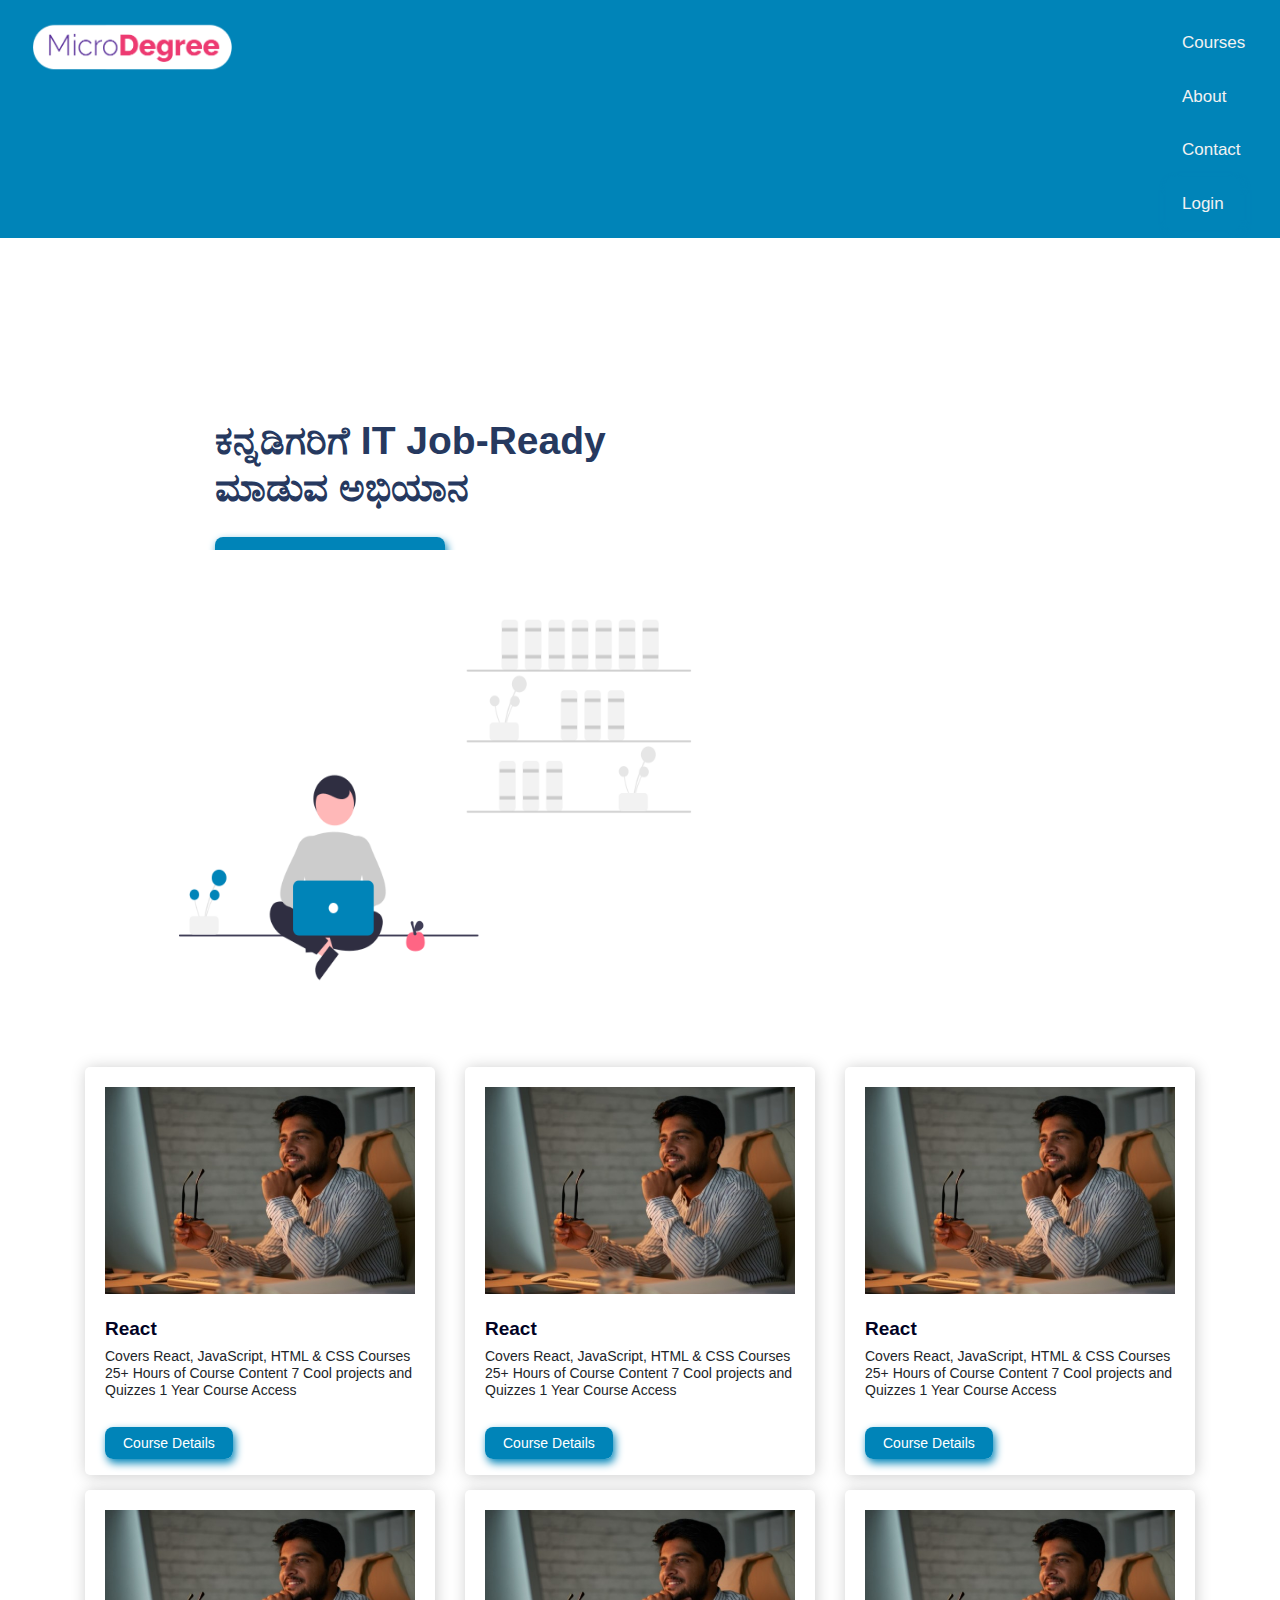
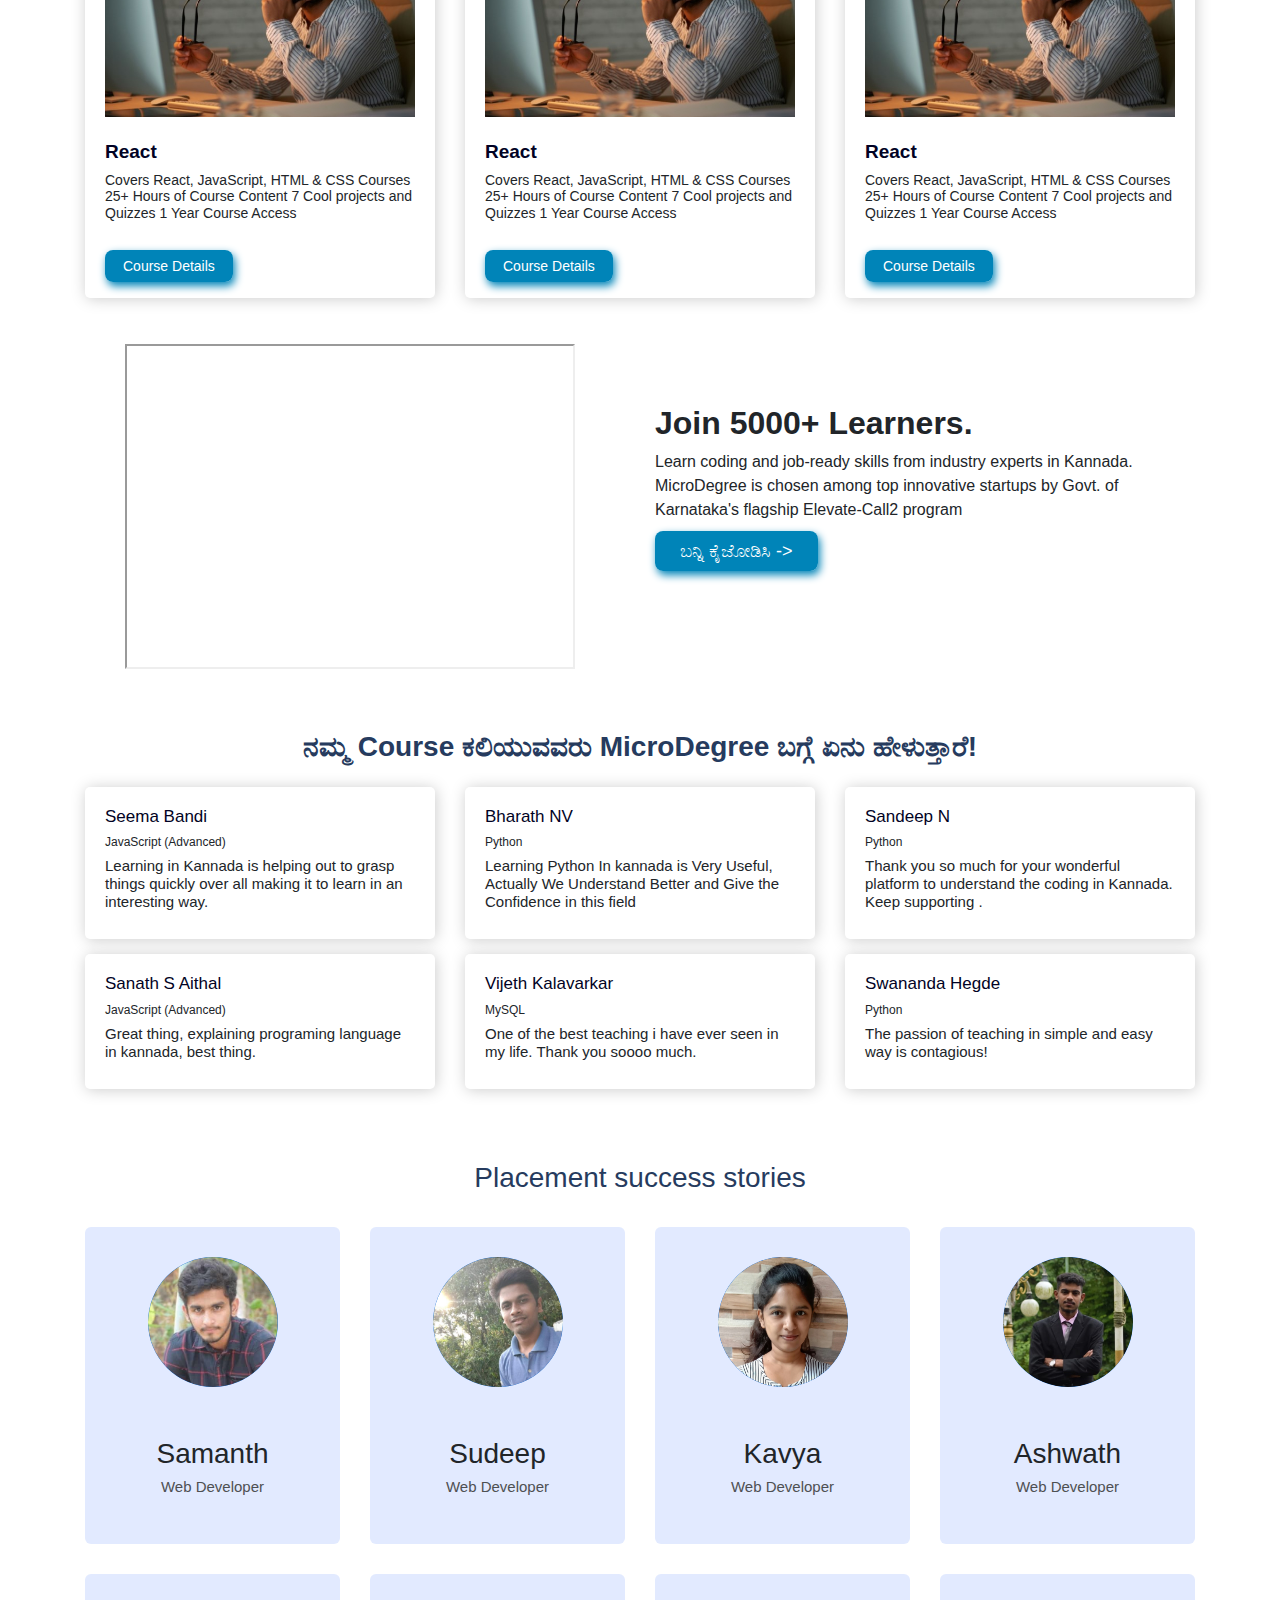
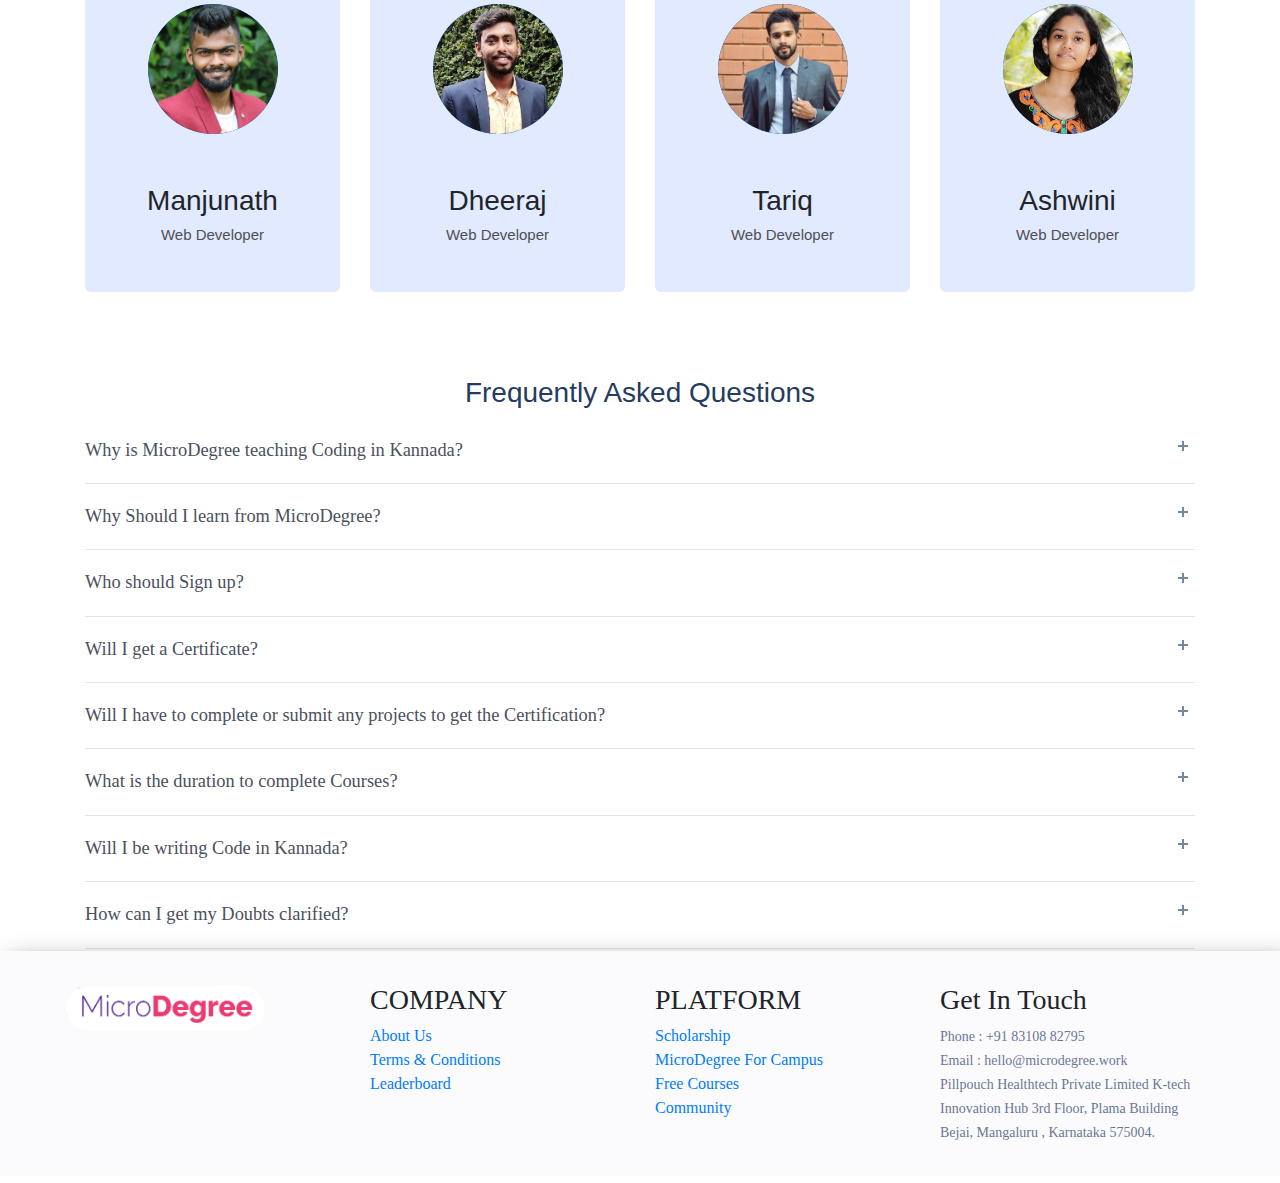
<file: index.html>
<!DOCTYPE html>
<html lang="en">
<head>
    <meta charset="UTF-8">
    <meta http-equiv="X-UA-Compatible" content="IE=edge">
    <meta name="viewport" content="width=device-width, initial-scale=1.0">
    <title>Document</title>
    <link rel="stylesheet" href="style.css">
    <link rel="stylesheet" href="https://maxcdn.bootstrapcdn.com/bootstrap/4.1.3/css/bootstrap.min.css">
    <link rel="stylesheet" href="https://cdnjs.cloudflare.com/ajax/libs/font-awesome/4.7.0/css/font-awesome.min.css">
  
</head>
<body>
  
   <!--  Header -->
   <header>
    <nav>
            <div class="row">
                <div class="col-12">
                    <nav class="navbar">
                        <div>
                            <a href="index.html">
                                <img type="image/jpeg" src="assets/images/new.png" alt="logo" style="height: 50px;width: 200px;">
                            </a>
                        </div>
                        <div class="menumove">
                            <nav class="menu" >
                                <a href="#Courses">Courses</a>
                                <a href="#About">About</a>
                                <a href="#contact">Contact</a>
                                <a class="btn-custom1 btn-font1 " href="https://courses.microdegree.work/pages/premium-courses">Login</a>
                            </nav>
                         
                        </div>
                    </nav>
                </div>
            </div>
        </div>
    </nav>
</header>
    <div class="row">
     
        
       <div class="column" style="margin-left: 130px; ">
        <h1 style="font-size: 39px;font-weight: bolder;color: #26395f;margin-top: 180px;margin-left: 100px; ">ಕನ್ನಡಿಗರಿಗೆ IT Job-Ready  </br>ಮಾಡುವ ಅಭಿಯಾನ</h1></br>
        <div class="interior" style="margin-left: 100px; ">
            <a class="btn-custom btn-font " href="https://courses.microdegree.work/pages/premium-courses">Join 5000+ learners -></a>
          
            <div style="margin-top: -21px;margin-left: 190px;">
           
            </div>
        </div>
        </div>
        <div class="column">
            <img src="assets/images/main1.png" style="width: 700px;height: 500px;margin-left: 100px; "/>

        </div>
      </div>

   



      <div class="container" style="padding-bottom: 20px;">

        <div class="row">
            <div class="col-md-4" style="padding-top: 15px;">
                <div class="cardreview">
                    <div class="card-body">
                        <div class="row">
                           
                            <div class="col-lg-12">
                                <img src="assets/images/aiml.jpg" alt="Avatar" style="width:100%"></br></br>
                                  <h3 style="text-align: left;font-size: 19px;font-weight: 400;color: #010224;font-weight: bold;">React</h5>
                                  <h5 style="text-align: left;font-size: 14px;">Covers React, JavaScript, HTML & CSS Courses
                                    25+ Hours of Course Content
                                    7 Cool projects and Quizzes
                                    1 Year Course Access</h6>
                              </div>
                           
                              <div class="col-lg-12">
                            
                              </br>
                                  <a class="btn-custom1 btn-font1 " href="https://courses.microdegree.work/pages/premium-courses" >Course Details</a>
    
                              </div>
                        
                        </div>
                    </div>
                </div>
            </div>

            <div class="col-md-4" style="padding-top: 15px;">
              <div class="cardreview">
                  <div class="card-body">
                      <div class="row">
                         
                        <div class="col-lg-12">
                            <img src="assets/images/aiml.jpg" alt="Avatar" style="width:100%"></br></br>
                              <h3 style="text-align: left;font-size: 19px;font-weight: 400;color: #010224;font-weight: bold;">React</h5>
                              <h5 style="text-align: left;font-size: 14px;">Covers React, JavaScript, HTML & CSS Courses
                                25+ Hours of Course Content
                                7 Cool projects and Quizzes
                                1 Year Course Access</h6>
                          </div>
                       
                          <div class="col-lg-12">
                        
                          </br>
                              <a class="btn-custom1 btn-font1 " href="https://courses.microdegree.work/pages/premium-courses" >Course Details</a>

                          </div>
                      
                      </div>
                  </div>
              </div>
          </div>
            <div class="col-md-4" style="padding-top: 15px;">
                <div class="cardreview">
                    <div class="card-body">
                        <div class="row">
                           
                            <div class="col-lg-12">
                                <img src="assets/images/aiml.jpg" alt="Avatar" style="width:100%"></br></br>
                                  <h3 style="text-align: left;font-size: 19px;font-weight: 400;color: #010224;font-weight: bold;">React</h5>
                                  <h5 style="text-align: left;font-size: 14px;">Covers React, JavaScript, HTML & CSS Courses
                                    25+ Hours of Course Content
                                    7 Cool projects and Quizzes
                                    1 Year Course Access</h6>
                              </div>
                           
                              <div class="col-lg-12">
                            
                              </br>
                                  <a class="btn-custom1 btn-font1 " href="https://courses.microdegree.work/pages/premium-courses" >Course Details</a>
    
                              </div>
                        
                        </div>
                    </div>
                </div>
            </div>

            <div class="col-md-4" style="padding-top: 15px;">
              <div class="cardreview">
                  <div class="card-body">
                      <div class="row">
                         
                          <div class="col-lg-12">
                            <img src="assets/images/aiml.jpg" alt="Avatar" style="width:100%"></br></br>
                              <h3 style="text-align: left;font-size: 19px;font-weight: 400;color: #010224;font-weight: bold;">React</h5>
                              <h5 style="text-align: left;font-size: 14px;">Covers React, JavaScript, HTML & CSS Courses
                                25+ Hours of Course Content
                                7 Cool projects and Quizzes
                                1 Year Course Access</h6>
                          </div>
                       
                          <div class="col-lg-12">
                        
                          </br>
                              <a class="btn-custom1 btn-font1 " href="https://courses.microdegree.work/pages/premium-courses" >Course Details</a>

                          </div>
                      
                      </div>
                  </div>
              </div>
          </div>

          <div class="col-md-4" style="padding-top: 15px;">
            <div class="cardreview">
                <div class="card-body">
                    <div class="row">
                       
                        <div class="col-lg-12">
                            <img src="assets/images/aiml.jpg" alt="Avatar" style="width:100%"></br></br>
                              <h3 style="text-align: left;font-size: 19px;font-weight: 400;color: #010224;font-weight: bold;">React</h5>
                              <h5 style="text-align: left;font-size: 14px;">Covers React, JavaScript, HTML & CSS Courses
                                25+ Hours of Course Content
                                7 Cool projects and Quizzes
                                1 Year Course Access</h6>
                          </div>
                       
                          <div class="col-lg-12">
                        
                          </br>
                              <a class="btn-custom1 btn-font1 " href="https://courses.microdegree.work/pages/premium-courses" >Course Details</a>

                          </div>
                    
                    </div>
                </div>
            </div>
        </div>

        <div class="col-md-4" style="padding-top: 15px;">
          <div class="cardreview">
              <div class="card-body">
                  <div class="row">
                     
                    <div class="col-lg-12">
                        <img src="assets/images/aiml.jpg" alt="Avatar" style="width:100%"></br></br>
                          <h3 style="text-align: left;font-size: 19px;font-weight: 400;color: #010224;font-weight: bold;">React</h5>
                          <h5 style="text-align: left;font-size: 14px;">Covers React, JavaScript, HTML & CSS Courses
                            25+ Hours of Course Content
                            7 Cool projects and Quizzes
                            1 Year Course Access</h6>
                      </div>
                   
                      <div class="col-lg-12">
                    
                      </br>
                          <a class="btn-custom1 btn-font1 " href="https://courses.microdegree.work/pages/premium-courses" >Course Details</a>

                      </div>
                  
                  </div>
              </div>
          </div>
</div>
</div>
      </div> 


    </br>
      <div class="container">
        <div class="row ">
            <div class="col-lg-6">
            <iframe width="450" height="325" src="https://www.youtube.com/embed/01qSumyUrpU" style="display: inline;margin-left: 40px;"> </iframe> 
        </div>
      
        <div class="col-lg-6" style="margin-top: 30px;">
                <h2 style="margin-top:30px;font-weight: bold;"  >Join 5000+ Learners.</h2>
<p>Learn coding and job-ready skills from industry experts in Kannada. MicroDegree is chosen among top innovative startups by Govt. of Karnataka's flagship Elevate-Call2 program</p>

<div class="interior">
    <a class="btn-custom btn-font " href="https://courses.microdegree.work/pages/premium-courses">ಬನ್ನಿ ಕೈಜೋಡಿಸಿ -></a>
  </div>
</div>
        
    </div>
    </div>


            <div class="container" style="padding-bottom: 20px;">
        <div class="row">
            <div class="col-lg-12">
                <div>
                    <h5 style="margin-top: 60px;color: #263b5e;font-size: 20px;text-align: center;"></h5>
                    <h3 style="margin-top: -10px;color: #263b5e;font-weight: bolder;text-align: center;">ನಮ್ಮ Course ಕಲಿಯುವವರು MicroDegree ಬಗ್ಗೆ ಏನು ಹೇಳುತ್ತಾರೆ!</h3>
                </div>
            </div>
        </div>
        <div class="row">
            <div class="col-md-4" style="padding-top: 15px;">
                <div class="cardreview">
                    <div class="card-body">
                        <div class="row">
                           
                            <div class="col-lg-12">
                                <h5 style="text-align: left;font-size: 17px;font-weight: 400;color: #010224;" >Seema Bandi</h5>
                                <h6 style="text-align: left;font-size: 12px;">JavaScript (Advanced)</h6>
                            </div>
                         
                            <div class="col-lg-12">
                          
                                <h6 style="text-align: left;font-size: 15px;">Learning in Kannada is helping out to grasp things quickly over all making it to learn in an interesting way.</h6>
                            </div>
                        
                        </div>
                    </div>
                </div>
            </div>

            <div class="col-md-4" style="padding-top: 15px;">
              <div class="cardreview">
                  <div class="card-body">
                      <div class="row">
                         
                          <div class="col-lg-12">
                              <h5 style="text-align: left;font-size: 17px;font-weight: 400;color: #010224;">Bharath NV</h5>
                              <h6 style="text-align: left;font-size: 12px;">Python</h6>
                          </div>
                       
                          <div class="col-lg-12">
                              <h6 style="text-align: left;font-size: 15px;">
                                  Learning  Python In kannada is Very Useful, Actually We Understand Better and Give the Confidence in this field
                              </h6>
                          </div>
                      
                      </div>
                  </div>
              </div>
          </div>
            <div class="col-md-4" style="padding-top: 15px;">
                <div class="cardreview">
                    <div class="card-body">
                        <div class="row">
                           
                            <div class="col-lg-12">
                                <h5 style="text-align: left;font-size: 17px;font-weight: 400;color: #010224;">Sandeep N</h5>
                                <h6 style="text-align: left;font-size: 12px;">Python</h6>
                            </div>
                         
                            <div class="col-lg-12">
                                <h6 style="text-align: left;font-size: 15px;">
                                    Thank you so much for your wonderful platform to understand the coding in Kannada. Keep supporting .
                                </h6>
                            </div>
                        
                        </div>
                    </div>
                </div>
            </div>

            <div class="col-md-4" style="padding-top: 15px;">
              <div class="cardreview">
                  <div class="card-body">
                      <div class="row">
                         
                          <div class="col-lg-12">
                              <h5 style="text-align: left;font-size: 17px;font-weight: 400;color: #010224;">Sanath S Aithal</h5>
                              <h6 style="text-align: left;font-size: 12px;">JavaScript (Advanced)</h6>
                          </div>
                       
                          <div class="col-lg-12">
                        
                              <h6 style="text-align: left;font-size: 15px;">
                                  Great thing, explaining programing language in kannada, best thing.
                              </h6>
                          </div>
                      
                      </div>
                  </div>
              </div>
          </div>

          <div class="col-md-4" style="padding-top: 15px;">
            <div class="cardreview">
                <div class="card-body">
                    <div class="row">
                       
                        <div class="col-lg-12">
                            <h5 style="text-align: left;font-size: 17px;font-weight: 400;color: #010224;">Vijeth Kalavarkar</h5>
                            <h6 style="text-align: left;font-size: 12px;">MySQL</h6>
                        </div>
                     
                        <div class="col-lg-12">
                            <h6 style="text-align: left;font-size: 15px;">
                                One of the best teaching i have ever seen in my life. Thank you soooo much.
                            </h6>
                        </div>
                    
                    </div>
                </div>
            </div>
        </div>

        <div class="col-md-4" style="padding-top: 15px;">
          <div class="cardreview">
              <div class="card-body">
                  <div class="row">
                     
                      <div class="col-lg-12">
                          <h5 style="text-align: left;font-size: 17px;font-weight: 400;color: #010224;">Swananda Hegde</h5>
                          <h6 style="text-align: left;font-size: 12px;">Python</h6>
                      </div>
                   
                      <div class="col-lg-12">
                          <h6 style="text-align: left;font-size: 15px;">
                              The passion of teaching in simple and easy way is contagious!
                          </h6>
                      </div>
                  
                  </div>
              </div>
          </div>
      </div>

            
        </div>
      
      </div> 


      <div class="container">
        <div class="row justify-content-between">
            <div class="col-lg-12">
                <div class="section-header style-seven text-center" data-aos="fade-zoom-in"
                     data-aos-duration="1000">
                    <h3 class="section-title" style="margin-top: 50px;color: #263b5e;">Placement success stories</h3>
                </div>
            </div>
        </div></br>
        <div class="row">
          <div class="col-12 col-sm-6 col-md-4 col-lg-3">
            <div class="our-team">
              <div class="picture">
                <img class="img-fluid" src="assets/images/a.png">
              </div>
              <div class="team-content">
                <h3 class="name">Samanth</h3>
                <h4 class="title">Web Developer</h4>
              </div>
              <ul class="social">
                <li><a href="" class="fa fa-linkedin" aria-hidden="true"></a></li>
              </ul>
            </div>
          </div>
              <div class="col-12 col-sm-6 col-md-4 col-lg-3">
            <div class="our-team">
              <div class="picture">
                <img class="img-fluid" src="assets/images/b.png">
              </div>
              <div class="team-content">
                <h3 class="name">Sudeep</h3>
                <h4 class="title">Web Developer</h4>
              </div>
              <ul class="social">
                <li><a href="" class="fa fa-linkedin" aria-hidden="true"></a></li>
              </ul>
            </div>
          </div>
              <div class="col-12 col-sm-6 col-md-4 col-lg-3">
            <div class="our-team">
              <div class="picture">
                <img class="img-fluid" src="assets/images/c.png">
              </div>
              <div class="team-content">
                <h3 class="name">Kavya</h3>
                <h4 class="title">Web Developer</h4>
              </div>
              <ul class="social">
   
                <li><a href="" class="fa fa-linkedin" aria-hidden="true"></a></li>
              </ul>
            </div>
          </div>
              <div class="col-12 col-sm-6 col-md-4 col-lg-3">
            <div class="our-team">
              <div class="picture">
                <img class="img-fluid" src="assets/images/d.png">
              </div>
              <div class="team-content">
                <h3 class="name">Ashwath</h3>
                <h4 class="title">Web Developer</h4>
              </div>
              <ul class="social">
               
                <li><a href="" class="fa fa-linkedin" aria-hidden="true"></a></li>
              </ul>
            </div>
          </div>
          <div class="col-12 col-sm-6 col-md-4 col-lg-3">
            <div class="our-team">
              <div class="picture">
                <img class="img-fluid" src="assets/images/e.png">
              </div>
              <div class="team-content">
                <h3 class="name">Manjunath</h3>
                <h4 class="title">Web Developer</h4>
              </div>
              <ul class="social">
               
                <li><a href="" class="fa fa-linkedin" aria-hidden="true"></a></li>
              </ul>
            </div>
          </div>
          <div class="col-12 col-sm-6 col-md-4 col-lg-3">
            <div class="our-team">
              <div class="picture">
                <img class="img-fluid" src="assets/images/f.png">
              </div>
              <div class="team-content">
                <h3 class="name">Dheeraj</h3>
                <h4 class="title">Web Developer</h4>
              </div>
              <ul class="social">
               
                <li><a href="" class="fa fa-linkedin" aria-hidden="true"></a></li>
              </ul>
            </div>
          </div>
          <div class="col-12 col-sm-6 col-md-4 col-lg-3">
            <div class="our-team">
              <div class="picture">
                <img class="img-fluid" src="assets/images/g.png">
              </div>
              <div class="team-content">
                <h3 class="name">Tariq</h3>
                <h4 class="title">Web Developer</h4>
              </div>
              <ul class="social">
               
                <li><a href="" class="fa fa-linkedin" aria-hidden="true"></a></li>
              </ul>
            </div>
          </div>
          <div class="col-12 col-sm-6 col-md-4 col-lg-3">
            <div class="our-team">
              <div class="picture">
                <img class="img-fluid" src="assets/images/h.png">
              </div>
              <div class="team-content">
                <h3 class="name">Ashwini</h3>
                <h4 class="title">Web Developer</h4>
              </div>
              <ul class="social">
               
                <li><a href="" class="fa fa-linkedin" aria-hidden="true"></a></li>
              </ul>
            </div>
          </div>
        </div>
      </div>

      <section id="view" class="style-two pb-0  pt-0" >
        <div class="container">
            <div class="row justify-content-between">
                <div class="col-lg-12">
                    <div class="section-header style-seven text-center" data-aos="fade-zoom-in"
                         data-aos-duration="1000">
                        <h3 class="section-title" style="margin-top: 50px;color: #263b5e;">Frequently Asked Questions</h3>
                    </div>
                </div>
            </div>
            <div class="row justify-content-center" >
                <div class="col-lg-12">
                    <div class="single-room" data-aos="fade-up" data-aos-duration="1200">
                        <div class="accordion">
                            <div class="accordion-item">
                              <button id="accordion-button-1" aria-expanded="false"><span class="accordion-title" style="color:#4B505E;font-family:Montserrat ;">Why is MicroDegree teaching Coding in Kannada?</span><span class="icon" aria-hidden="true"></span></button>
                              <div class="accordion-content">
                                <p style="font-family: Nunito Sans;color: #4B505E;">As students lack conceptual clarity and programming foundations, they end up mugging programs. This results in mediocrity in learning technology stack further and mastering it. MicroDegree aims to create top engineering talent in Software Engineering by simplifying Programming. This is achieved by teaching in our native language - Kannada, with relevant concept clarity, analogies and some local flavour.</p>
                              </div>
                            </div>
                            <div class="accordion-item">
                              <button id="accordion-button-2" aria-expanded="false"><span class="accordion-title" style="color:#4B505E;font-family:Montserrat ;">Why Should I learn from MicroDegree?</span><span class="icon" aria-hidden="true"></span></button>
                              <div class="accordion-content">
                                <p style="font-family: Nunito Sans;color: #4B505E;">Our vision at MicroDegree is to teach top technologies in Kannada and empower local engineering talent with strong fundamentals in programming and connect them with the right opportunities. We want to be your end to end technology learning partner covering from basic programming languages such as C, C++, Java, PHP, Python, JavaScript to emerging technologies such as Machine Learning, Artificial Intelligence, Data Science etc and all these at a very 'affordable pricing'. </p>
                              </br>
                            </br>
                            </div>
                            </div>
                            <div class="accordion-item">
                              <button id="accordion-button-3" aria-expanded="false"><span class="accordion-title" style="color:#4B505E;font-family:Montserrat ;">Who should Sign up?</span><span class="icon" aria-hidden="true"></span></button>
                              <div class="accordion-content">
                                <p style="font-family: Nunito Sans;color: #4B505E;">Anybody willing to learn Programming in a simple way could sign up. Students starting from the High School, Pre-University, Diploma, Engineering, Graduates, Freshers, Early Professional and even Experienced Professionals. Our Courses are designed keeping in mind to give clarity on programming foundations to move up to expert level irrespective of educational backgrounds.</p>
                              </div>
                            </div>
                            <div class="accordion-item">
                              <button id="accordion-button-4" aria-expanded="false"><span class="accordion-title" style="color:#4B505E;font-family:Montserrat ;">Will I get a Certificate?</span><span class="icon" aria-hidden="true"></span></button>
                              <div class="accordion-content">
                                <p style="font-family: Nunito Sans;color: #4B505E;">Yes, you will get an e-Certificate of Completion once you successfully finish all the modules within your course. We track individual progress reports which includes micro lessons, quizzes, assignments etc.</p>
                              </div>
                            </div>
                            <div class="accordion-item">
                              <button id="accordion-button-5" aria-expanded="false"><span class="accordion-title" style="color:#4B505E;font-family:Montserrat ;">Will I have to complete or submit any projects to get the Certification?</span><span class="icon" aria-hidden="true"></span></button>
                              <div class="accordion-content">
                                <p style="font-family: Nunito Sans;color: #4B505E;">No, you don't have to complete or submit any major projects to get an e-Certificate. Although, Courses include minor quizzes, assignments and take away projects for which 'Source Codes' would be shared by MicroDegree.</p>
                              </div>
                            </div>
                            <div class="accordion-item">
                                <button id="accordion-button-6" aria-expanded="false"><span class="accordion-title" style="color:#4B505E;font-family:Montserrat ;">What is the duration to complete Courses?</span><span class="icon" aria-hidden="true"></span></button>
                                <div class="accordion-content">
                                  <p style="font-family: Nunito Sans;color: #4B505E;">While you will have a life-time access to complete the courses, we recommend you to complete the courses by a month's time for better learning outcomes </p>
                                </div>
                              </div>
                              <div class="accordion-item">
                                <button id="accordion-button-7" aria-expanded="false"><span class="accordion-title" style="color:#4B505E;font-family:Montserrat ;">Will I be writing Code in Kannada?</span><span class="icon" aria-hidden="true"></span></button>
                                <div class="accordion-content">
                                  <p style="font-family: Nunito Sans;color: #4B505E;">No, coding would be done using standard IDE in simple English language. But the Course is taught in Kannada for better understanding of fundamentals, concept clarity and analogies.</p>
                                </div>
                              </div>
                              <div class="accordion-item">
                                <button id="accordion-button-8" aria-expanded="false"><span class="accordion-title"  style="color:#4B505E;font-family:Montserrat ;">How can I get my Doubts clarified?</span><span class="icon" aria-hidden="true"></span></button>
                                <div class="accordion-content">
                                  <p style="font-family: Nunito Sans;color: #4B505E;">You would be using our ' Discord Community' for instant doubt clarifications and also weekly 'Mentorship' is done through free webinars on respective courses by our expert educators.</p>
                                </div>
                              </div>
                          </div>  
                        </div> 
    </div>
</div>
</div>
</section>


<div class="cardfooter cardfooter-4">
<footer class="new_footer_area bg_color">
    <div class="new_footer_top">
        <div class="container">
            <div class="row">
                <div class="col-lg-3 col-md-6">
                    <div class="f_widget company_widget wow fadeInLeft" data-wow-delay="0.2s" style="visibility: visible; animation-delay: 0.2s; animation-name: fadeInLeft;">
                     
                        <img type="image/jpeg" src="assets/images/new.png" alt="logo" style="height: 50px;width: 200px;margin-left: -20px;">  
                        </br></br>
                    
                    </div>
                </div>
                <div class="col-lg-3 col-md-6">
                    <div class="f_widget about-widget pl_70 wow fadeInLeft" data-wow-delay="0.4s" style="visibility: visible; animation-delay: 0.4s; animation-name: fadeInLeft;">
                        <h3 class="f-title f_600 t_color f_size_18" style="font-family: Montserrat;">COMPANY</h3>
                        <ul class="list-unstyled f_list">
                            <li><a href="" style="font-family: Montserrat;" target="_blank">About Us</a></li>
                            <li><a href="" style="font-family: Montserrat;" target="_blank">Terms &amp; Conditions</a></li>
                            <li><a href="" style="font-family: Montserrat;" target="_blank">Leaderboard</a></li>
                           
                        </ul>
                    </div>
                </div>
                <div class="col-lg-3 col-md-6">
                    <div class="f_widget about-widget pl_70 wow fadeInLeft" data-wow-delay="0.6s" style="visibility: visible; animation-delay: 0.6s; animation-name: fadeInLeft;">
                        <h3 class="f-title f_600 t_color f_size_18" style="font-family: Montserrat;">PLATFORM </h3>
                        <ul class="list-unstyled f_list">
                          <li><a href="" style="font-family: Montserrat;" target="_blank">Scholarship</a></li>
                            <li><a href="" style="font-family: Montserrat;" target="_blank">MicroDegree For Campus</a></li>
                            <li><a href="" style="font-family: Montserrat;" target="_blank">Free Courses </a></li>
                            <li><a href="" style="font-family: Montserrat;" target="_blank">Community</a></li>
          
                          
                        </ul>
                    </div>
                </div>
                <div class="col-lg-3 col-md-6">
                    <div class="f_widget social-widget pl_70 wow fadeInLeft" data-wow-delay="0.8s" style="visibility: visible; animation-delay: 0.8s; animation-name: fadeInLeft;">
                    
                        <h3 class="f-title f_600 t_color f_size_18" style="font-family: Montserrat;">Get In Touch</h3>
                        <a href="tel:+91 83108 82795"  style="font-family: Montserrat; font-size: 14px;margin-top: -10px;color: #6a7695;">Phone : +91 83108 82795</a></br>
                        <a style="font-family: Montserrat; font-size: 14px;margin-top: -10px;color: #6a7695;">Email : hello@microdegree.work</a> </br>
                        <a  style="font-family: Montserrat; font-size: 14px;margin-top: -10px;color: #6a7695;">Pillpouch Healthtech Private Limited
                            K-tech Innovation Hub
                            3rd Floor, Plama Building 
                            Bejai, Mangaluru , Karnataka 575004.</a>
                    </div>
                </div>
            </div>
        </div>
     
    </div>

</footer>
</div>
<script  src="./script.js"></script>      
</body>
</html>
</file>
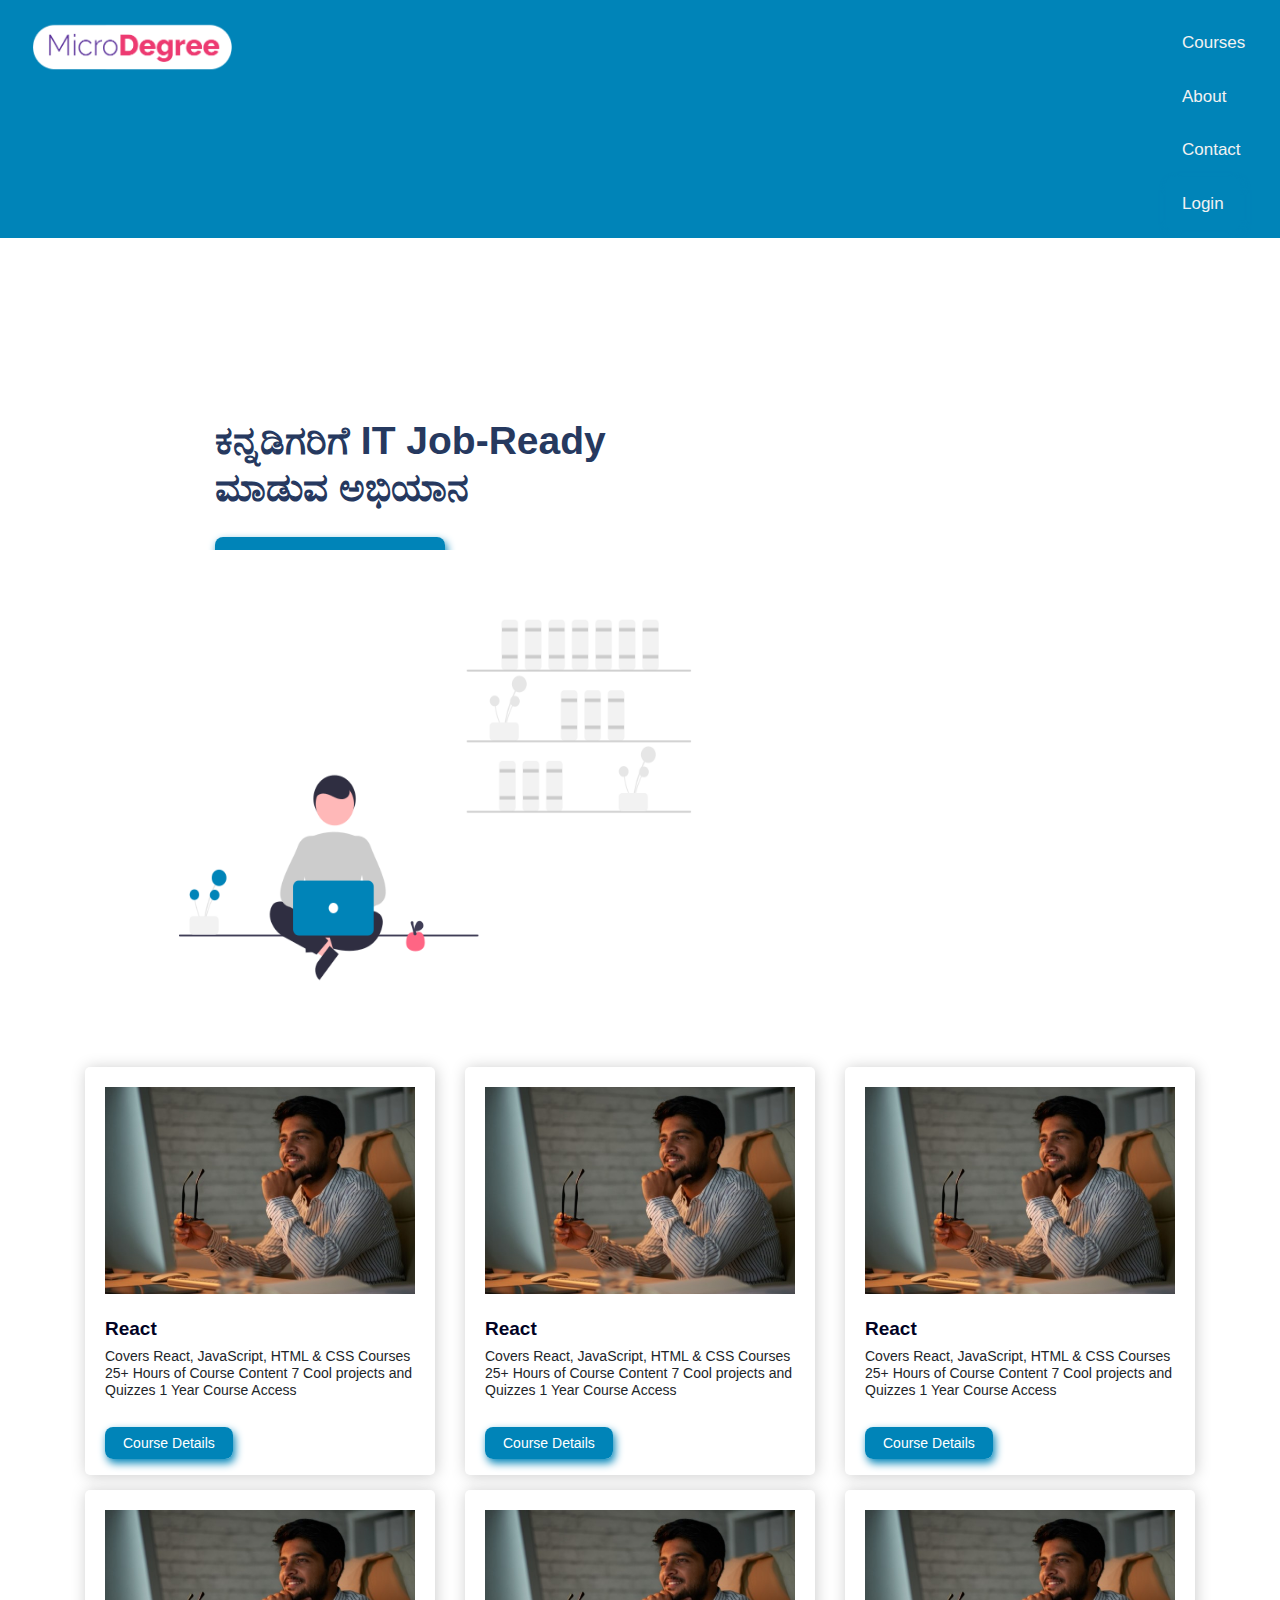
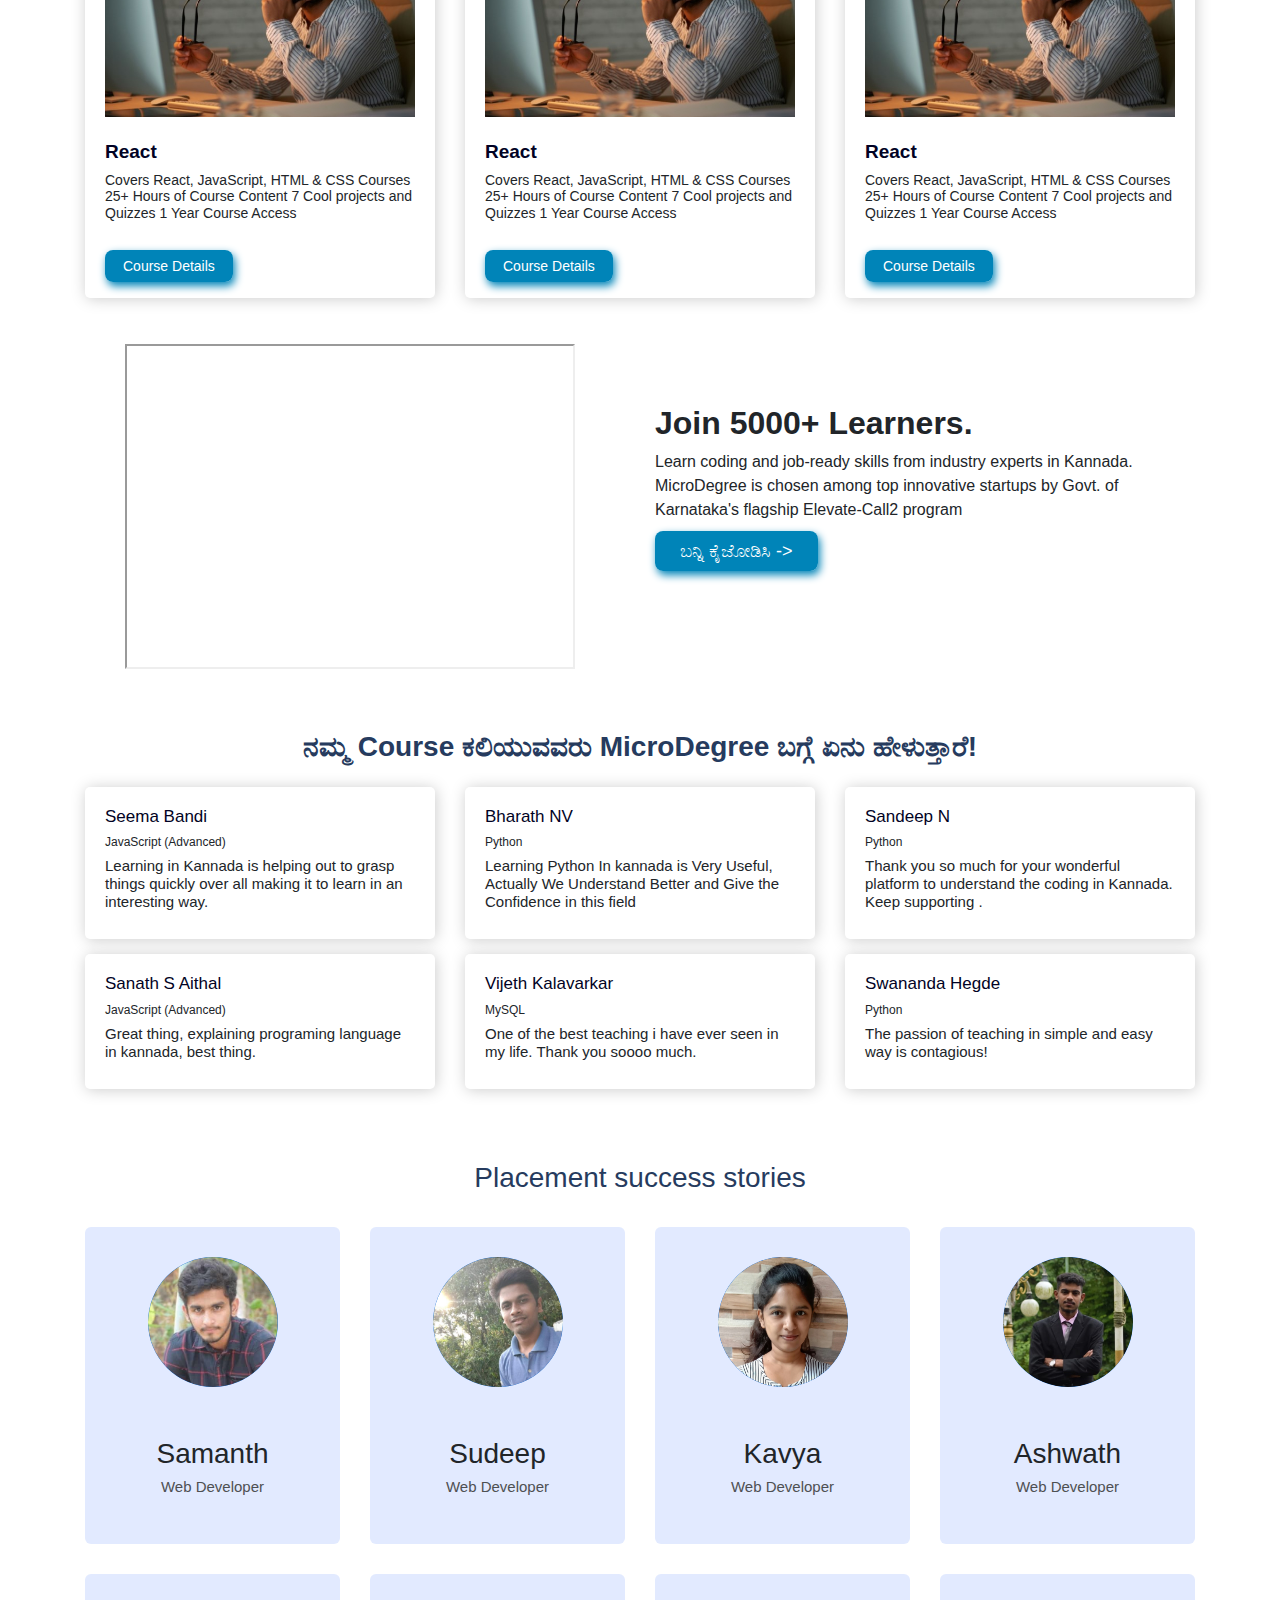
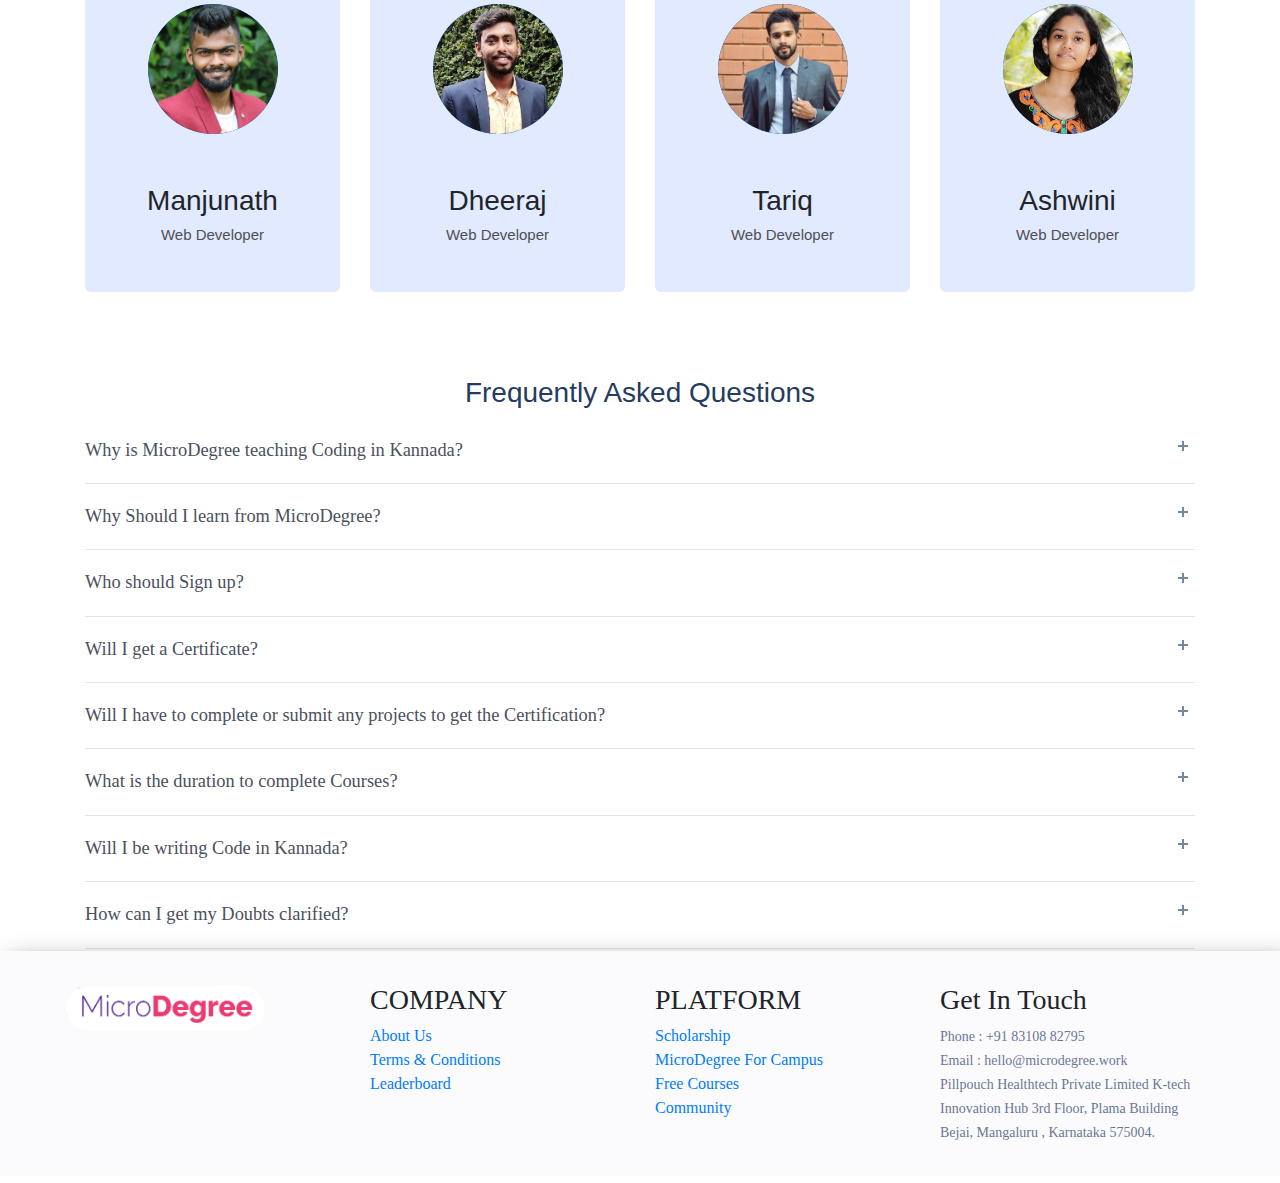
<file: landing.html>
<!DOCTYPE html>
<html lang="en">
<head>
    <meta charset="UTF-8">
    <meta http-equiv="X-UA-Compatible" content="IE=edge">
    <meta name="viewport" content="width=device-width, initial-scale=1.0">
    <title>Document</title>
    <link rel="stylesheet" href="style.css">
    <link rel="stylesheet" href="https://maxcdn.bootstrapcdn.com/bootstrap/4.1.3/css/bootstrap.min.css">
    <link rel="stylesheet" href="https://cdnjs.cloudflare.com/ajax/libs/font-awesome/4.7.0/css/font-awesome.min.css">
     <!--  Header -->
     <header>
        <nav>
                <div class="row">
                    <div class="col-12">
                        <nav class="navbar">
                            <div>
                                <a href="index.html">
                                    <img type="image/jpeg" src="assets/images/new.png" alt="logo" style="height: 50px;width: 200px;">
                                </a>
                            </div>
                            <div class="menumove">
                                <nav class="menu" >
                                    <a href="#Courses">Courses</a>
                                    <a href="#About">About</a>
                                    <a href="#contact">Contact</a>
                                    <a class="btn-custom1 btn-font1 " href="https://courses.microdegree.work/pages/premium-courses">Login</a>
                                </nav>
                             
                            </div>
                        </nav>
                    </div>
                </div>
            </div>
        </nav>
    </header>
</head>
<body>
  

    <div class="row">
     
        
       <div class="column" style="margin-left: 130px; ">
        <h1 style="font-size: 39px;font-weight: bolder;color: #26395f;margin-top: 180px;margin-left: 100px; ">ಕನ್ನಡಿಗರಿಗೆ IT Job-Ready  </br>ಮಾಡುವ ಅಭಿಯಾನ</h1></br>
        <div class="interior" style="margin-left: 100px; ">
            <a class="btn-custom btn-font " href="https://courses.microdegree.work/pages/premium-courses">Join 5000+ learners -></a>
          
            <div style="margin-top: -21px;margin-left: 190px;">
           
            </div>
        </div>
        </div>
        <div class="column">
            <img src="assets/images/main1.png" style="width: 700px;height: 500px;margin-left: 100px; "/>

        </div>
      </div>

   



      <div class="container" style="padding-bottom: 20px;">

        <div class="row">
            <div class="col-md-4" style="padding-top: 15px;">
                <div class="cardreview">
                    <div class="card-body">
                        <div class="row">
                           
                            <div class="col-lg-12">
                                <img src="assets/images/aiml.jpg" alt="Avatar" style="width:100%"></br></br>
                                  <h3 style="text-align: left;font-size: 19px;font-weight: 400;color: #010224;font-weight: bold;">React</h5>
                                  <h5 style="text-align: left;font-size: 14px;">Covers React, JavaScript, HTML & CSS Courses
                                    25+ Hours of Course Content
                                    7 Cool projects and Quizzes
                                    1 Year Course Access</h6>
                              </div>
                           
                              <div class="col-lg-12">
                            
                              </br>
                                  <a class="btn-custom1 btn-font1 " href="https://courses.microdegree.work/pages/premium-courses" >Course Details</a>
    
                              </div>
                        
                        </div>
                    </div>
                </div>
            </div>

            <div class="col-md-4" style="padding-top: 15px;">
              <div class="cardreview">
                  <div class="card-body">
                      <div class="row">
                         
                        <div class="col-lg-12">
                            <img src="assets/images/aiml.jpg" alt="Avatar" style="width:100%"></br></br>
                              <h3 style="text-align: left;font-size: 19px;font-weight: 400;color: #010224;font-weight: bold;">React</h5>
                              <h5 style="text-align: left;font-size: 14px;">Covers React, JavaScript, HTML & CSS Courses
                                25+ Hours of Course Content
                                7 Cool projects and Quizzes
                                1 Year Course Access</h6>
                          </div>
                       
                          <div class="col-lg-12">
                        
                          </br>
                              <a class="btn-custom1 btn-font1 " href="https://courses.microdegree.work/pages/premium-courses" >Course Details</a>

                          </div>
                      
                      </div>
                  </div>
              </div>
          </div>
            <div class="col-md-4" style="padding-top: 15px;">
                <div class="cardreview">
                    <div class="card-body">
                        <div class="row">
                           
                            <div class="col-lg-12">
                                <img src="assets/images/aiml.jpg" alt="Avatar" style="width:100%"></br></br>
                                  <h3 style="text-align: left;font-size: 19px;font-weight: 400;color: #010224;font-weight: bold;">React</h5>
                                  <h5 style="text-align: left;font-size: 14px;">Covers React, JavaScript, HTML & CSS Courses
                                    25+ Hours of Course Content
                                    7 Cool projects and Quizzes
                                    1 Year Course Access</h6>
                              </div>
                           
                              <div class="col-lg-12">
                            
                              </br>
                                  <a class="btn-custom1 btn-font1 " href="https://courses.microdegree.work/pages/premium-courses" >Course Details</a>
    
                              </div>
                        
                        </div>
                    </div>
                </div>
            </div>

            <div class="col-md-4" style="padding-top: 15px;">
              <div class="cardreview">
                  <div class="card-body">
                      <div class="row">
                         
                          <div class="col-lg-12">
                            <img src="assets/images/aiml.jpg" alt="Avatar" style="width:100%"></br></br>
                              <h3 style="text-align: left;font-size: 19px;font-weight: 400;color: #010224;font-weight: bold;">React</h5>
                              <h5 style="text-align: left;font-size: 14px;">Covers React, JavaScript, HTML & CSS Courses
                                25+ Hours of Course Content
                                7 Cool projects and Quizzes
                                1 Year Course Access</h6>
                          </div>
                       
                          <div class="col-lg-12">
                        
                          </br>
                              <a class="btn-custom1 btn-font1 " href="https://courses.microdegree.work/pages/premium-courses" >Course Details</a>

                          </div>
                      
                      </div>
                  </div>
              </div>
          </div>

          <div class="col-md-4" style="padding-top: 15px;">
            <div class="cardreview">
                <div class="card-body">
                    <div class="row">
                       
                        <div class="col-lg-12">
                            <img src="assets/images/aiml.jpg" alt="Avatar" style="width:100%"></br></br>
                              <h3 style="text-align: left;font-size: 19px;font-weight: 400;color: #010224;font-weight: bold;">React</h5>
                              <h5 style="text-align: left;font-size: 14px;">Covers React, JavaScript, HTML & CSS Courses
                                25+ Hours of Course Content
                                7 Cool projects and Quizzes
                                1 Year Course Access</h6>
                          </div>
                       
                          <div class="col-lg-12">
                        
                          </br>
                              <a class="btn-custom1 btn-font1 " href="https://courses.microdegree.work/pages/premium-courses" >Course Details</a>

                          </div>
                    
                    </div>
                </div>
            </div>
        </div>

        <div class="col-md-4" style="padding-top: 15px;">
          <div class="cardreview">
              <div class="card-body">
                  <div class="row">
                     
                    <div class="col-lg-12">
                        <img src="assets/images/aiml.jpg" alt="Avatar" style="width:100%"></br></br>
                          <h3 style="text-align: left;font-size: 19px;font-weight: 400;color: #010224;font-weight: bold;">React</h5>
                          <h5 style="text-align: left;font-size: 14px;">Covers React, JavaScript, HTML & CSS Courses
                            25+ Hours of Course Content
                            7 Cool projects and Quizzes
                            1 Year Course Access</h6>
                      </div>
                   
                      <div class="col-lg-12">
                    
                      </br>
                          <a class="btn-custom1 btn-font1 " href="https://courses.microdegree.work/pages/premium-courses" >Course Details</a>

                      </div>
                  
                  </div>
              </div>
          </div>
      </div>

            
        </div>
      
      </div> 


    </br>
      <div class="container">
        <div class="row ">
            <div class="col-lg-6">
            <iframe width="450" height="325" src="https://www.youtube.com/embed/01qSumyUrpU" style="display: inline;margin-left: 40px;"> </iframe> 
        </div>
      
        <div class="col-lg-6" style="margin-top: 30px;">
                <h2 style="margin-top:30px;font-weight: bold;"  >Join 5000+ Learners.</h2>
<p>Learn coding and job-ready skills from industry experts in Kannada. MicroDegree is chosen among top innovative startups by Govt. of Karnataka's flagship Elevate-Call2 program</p>

<div class="interior">
    <a class="btn-custom btn-font " href="https://courses.microdegree.work/pages/premium-courses">ಬನ್ನಿ ಕೈಜೋಡಿಸಿ -></a>
  </div>
</div>
        
    </div>
    </div>


            <div class="container" style="padding-bottom: 20px;">
        <div class="row">
            <div class="col-lg-12">
                <div>
                    <h5 style="margin-top: 60px;color: #263b5e;font-size: 20px;text-align: center;"></h5>
                    <h3 style="margin-top: -10px;color: #263b5e;font-weight: bolder;text-align: center;">ನಮ್ಮ Course ಕಲಿಯುವವರು MicroDegree ಬಗ್ಗೆ ಏನು ಹೇಳುತ್ತಾರೆ!</h3>
                </div>
            </div>
        </div>
        <div class="row">
            <div class="col-md-4" style="padding-top: 15px;">
                <div class="cardreview">
                    <div class="card-body">
                        <div class="row">
                           
                            <div class="col-lg-12">
                                <h5 style="text-align: left;font-size: 17px;font-weight: 400;color: #010224;" >Seema Bandi</h5>
                                <h6 style="text-align: left;font-size: 12px;">JavaScript (Advanced)</h6>
                            </div>
                         
                            <div class="col-lg-12">
                          
                                <h6 style="text-align: left;font-size: 15px;">Learning in Kannada is helping out to grasp things quickly over all making it to learn in an interesting way.</h6>
                            </div>
                        
                        </div>
                    </div>
                </div>
            </div>

            <div class="col-md-4" style="padding-top: 15px;">
              <div class="cardreview">
                  <div class="card-body">
                      <div class="row">
                         
                          <div class="col-lg-12">
                              <h5 style="text-align: left;font-size: 17px;font-weight: 400;color: #010224;">Bharath NV</h5>
                              <h6 style="text-align: left;font-size: 12px;">Python</h6>
                          </div>
                       
                          <div class="col-lg-12">
                              <h6 style="text-align: left;font-size: 15px;">
                                  Learning  Python In kannada is Very Useful, Actually We Understand Better and Give the Confidence in this field
                              </h6>
                          </div>
                      
                      </div>
                  </div>
              </div>
          </div>
            <div class="col-md-4" style="padding-top: 15px;">
                <div class="cardreview">
                    <div class="card-body">
                        <div class="row">
                           
                            <div class="col-lg-12">
                                <h5 style="text-align: left;font-size: 17px;font-weight: 400;color: #010224;">Sandeep N</h5>
                                <h6 style="text-align: left;font-size: 12px;">Python</h6>
                            </div>
                         
                            <div class="col-lg-12">
                                <h6 style="text-align: left;font-size: 15px;">
                                    Thank you so much for your wonderful platform to understand the coding in Kannada. Keep supporting .
                                </h6>
                            </div>
                        
                        </div>
                    </div>
                </div>
            </div>

            <div class="col-md-4" style="padding-top: 15px;">
              <div class="cardreview">
                  <div class="card-body">
                      <div class="row">
                         
                          <div class="col-lg-12">
                              <h5 style="text-align: left;font-size: 17px;font-weight: 400;color: #010224;">Sanath S Aithal</h5>
                              <h6 style="text-align: left;font-size: 12px;">JavaScript (Advanced)</h6>
                          </div>
                       
                          <div class="col-lg-12">
                        
                              <h6 style="text-align: left;font-size: 15px;">
                                  Great thing, explaining programing language in kannada, best thing.
                              </h6>
                          </div>
                      
                      </div>
                  </div>
              </div>
          </div>

          <div class="col-md-4" style="padding-top: 15px;">
            <div class="cardreview">
                <div class="card-body">
                    <div class="row">
                       
                        <div class="col-lg-12">
                            <h5 style="text-align: left;font-size: 17px;font-weight: 400;color: #010224;">Vijeth Kalavarkar</h5>
                            <h6 style="text-align: left;font-size: 12px;">MySQL</h6>
                        </div>
                     
                        <div class="col-lg-12">
                            <h6 style="text-align: left;font-size: 15px;">
                                One of the best teaching i have ever seen in my life. Thank you soooo much.
                            </h6>
                        </div>
                    
                    </div>
                </div>
            </div>
        </div>

        <div class="col-md-4" style="padding-top: 15px;">
          <div class="cardreview">
              <div class="card-body">
                  <div class="row">
                     
                      <div class="col-lg-12">
                          <h5 style="text-align: left;font-size: 17px;font-weight: 400;color: #010224;">Swananda Hegde</h5>
                          <h6 style="text-align: left;font-size: 12px;">Python</h6>
                      </div>
                   
                      <div class="col-lg-12">
                          <h6 style="text-align: left;font-size: 15px;">
                              The passion of teaching in simple and easy way is contagious!
                          </h6>
                      </div>
                  
                  </div>
              </div>
          </div>
      </div>

            
        </div>
      
      </div> 


      <div class="container">
        <div class="row justify-content-between">
            <div class="col-lg-12">
                <div class="section-header style-seven text-center" data-aos="fade-zoom-in"
                     data-aos-duration="1000">
                    <h3 class="section-title" style="margin-top: 50px;color: #263b5e;">Placement success stories</h3>
                </div>
            </div>
        </div></br>
        <div class="row">
          <div class="col-12 col-sm-6 col-md-4 col-lg-3">
            <div class="our-team">
              <div class="picture">
                <img class="img-fluid" src="assets/images/a.png">
              </div>
              <div class="team-content">
                <h3 class="name">Samanth</h3>
                <h4 class="title">Web Developer</h4>
              </div>
              <ul class="social">
                <li><a href="" class="fa fa-linkedin" aria-hidden="true"></a></li>
              </ul>
            </div>
          </div>
              <div class="col-12 col-sm-6 col-md-4 col-lg-3">
            <div class="our-team">
              <div class="picture">
                <img class="img-fluid" src="assets/images/b.png">
              </div>
              <div class="team-content">
                <h3 class="name">Sudeep</h3>
                <h4 class="title">Web Developer</h4>
              </div>
              <ul class="social">
                <li><a href="" class="fa fa-linkedin" aria-hidden="true"></a></li>
              </ul>
            </div>
          </div>
              <div class="col-12 col-sm-6 col-md-4 col-lg-3">
            <div class="our-team">
              <div class="picture">
                <img class="img-fluid" src="assets/images/c.png">
              </div>
              <div class="team-content">
                <h3 class="name">Kavya</h3>
                <h4 class="title">Web Developer</h4>
              </div>
              <ul class="social">
   
                <li><a href="" class="fa fa-linkedin" aria-hidden="true"></a></li>
              </ul>
            </div>
          </div>
              <div class="col-12 col-sm-6 col-md-4 col-lg-3">
            <div class="our-team">
              <div class="picture">
                <img class="img-fluid" src="assets/images/d.png">
              </div>
              <div class="team-content">
                <h3 class="name">Ashwath</h3>
                <h4 class="title">Web Developer</h4>
              </div>
              <ul class="social">
               
                <li><a href="" class="fa fa-linkedin" aria-hidden="true"></a></li>
              </ul>
            </div>
          </div>
          <div class="col-12 col-sm-6 col-md-4 col-lg-3">
            <div class="our-team">
              <div class="picture">
                <img class="img-fluid" src="assets/images/e.png">
              </div>
              <div class="team-content">
                <h3 class="name">Manjunath</h3>
                <h4 class="title">Web Developer</h4>
              </div>
              <ul class="social">
               
                <li><a href="" class="fa fa-linkedin" aria-hidden="true"></a></li>
              </ul>
            </div>
          </div>
          <div class="col-12 col-sm-6 col-md-4 col-lg-3">
            <div class="our-team">
              <div class="picture">
                <img class="img-fluid" src="assets/images/f.png">
              </div>
              <div class="team-content">
                <h3 class="name">Dheeraj</h3>
                <h4 class="title">Web Developer</h4>
              </div>
              <ul class="social">
               
                <li><a href="" class="fa fa-linkedin" aria-hidden="true"></a></li>
              </ul>
            </div>
          </div>
          <div class="col-12 col-sm-6 col-md-4 col-lg-3">
            <div class="our-team">
              <div class="picture">
                <img class="img-fluid" src="assets/images/g.png">
              </div>
              <div class="team-content">
                <h3 class="name">Tariq</h3>
                <h4 class="title">Web Developer</h4>
              </div>
              <ul class="social">
               
                <li><a href="" class="fa fa-linkedin" aria-hidden="true"></a></li>
              </ul>
            </div>
          </div>
          <div class="col-12 col-sm-6 col-md-4 col-lg-3">
            <div class="our-team">
              <div class="picture">
                <img class="img-fluid" src="assets/images/h.png">
              </div>
              <div class="team-content">
                <h3 class="name">Ashwini</h3>
                <h4 class="title">Web Developer</h4>
              </div>
              <ul class="social">
               
                <li><a href="" class="fa fa-linkedin" aria-hidden="true"></a></li>
              </ul>
            </div>
          </div>
        </div>
      </div>

      <section id="view" class="style-two pb-0  pt-0" >
        <div class="container">
            <div class="row justify-content-between">
                <div class="col-lg-12">
                    <div class="section-header style-seven text-center" data-aos="fade-zoom-in"
                         data-aos-duration="1000">
                        <h3 class="section-title" style="margin-top: 50px;color: #263b5e;">Frequently Asked Questions</h3>
                    </div>
                </div>
            </div>
            <div class="row justify-content-center" >
                <div class="col-lg-12">
                    <div class="single-room" data-aos="fade-up" data-aos-duration="1200">
                        <div class="accordion">
                            <div class="accordion-item">
                              <button id="accordion-button-1" aria-expanded="false"><span class="accordion-title" style="color:#4B505E;font-family:Montserrat ;">Why is MicroDegree teaching Coding in Kannada?</span><span class="icon" aria-hidden="true"></span></button>
                              <div class="accordion-content">
                                <p style="font-family: Nunito Sans;color: #4B505E;">As students lack conceptual clarity and programming foundations, they end up mugging programs. This results in mediocrity in learning technology stack further and mastering it. MicroDegree aims to create top engineering talent in Software Engineering by simplifying Programming. This is achieved by teaching in our native language - Kannada, with relevant concept clarity, analogies and some local flavour.</p>
                              </div>
                            </div>
                            <div class="accordion-item">
                              <button id="accordion-button-2" aria-expanded="false"><span class="accordion-title" style="color:#4B505E;font-family:Montserrat ;">Why Should I learn from MicroDegree?</span><span class="icon" aria-hidden="true"></span></button>
                              <div class="accordion-content">
                                <p style="font-family: Nunito Sans;color: #4B505E;">Our vision at MicroDegree is to teach top technologies in Kannada and empower local engineering talent with strong fundamentals in programming and connect them with the right opportunities. We want to be your end to end technology learning partner covering from basic programming languages such as C, C++, Java, PHP, Python, JavaScript to emerging technologies such as Machine Learning, Artificial Intelligence, Data Science etc and all these at a very 'affordable pricing'. </p>
                              </br>
                            </br>
                            </div>
                            </div>
                            <div class="accordion-item">
                              <button id="accordion-button-3" aria-expanded="false"><span class="accordion-title" style="color:#4B505E;font-family:Montserrat ;">Who should Sign up?</span><span class="icon" aria-hidden="true"></span></button>
                              <div class="accordion-content">
                                <p style="font-family: Nunito Sans;color: #4B505E;">Anybody willing to learn Programming in a simple way could sign up. Students starting from the High School, Pre-University, Diploma, Engineering, Graduates, Freshers, Early Professional and even Experienced Professionals. Our Courses are designed keeping in mind to give clarity on programming foundations to move up to expert level irrespective of educational backgrounds.</p>
                              </div>
                            </div>
                            <div class="accordion-item">
                              <button id="accordion-button-4" aria-expanded="false"><span class="accordion-title" style="color:#4B505E;font-family:Montserrat ;">Will I get a Certificate?</span><span class="icon" aria-hidden="true"></span></button>
                              <div class="accordion-content">
                                <p style="font-family: Nunito Sans;color: #4B505E;">Yes, you will get an e-Certificate of Completion once you successfully finish all the modules within your course. We track individual progress reports which includes micro lessons, quizzes, assignments etc.</p>
                              </div>
                            </div>
                            <div class="accordion-item">
                              <button id="accordion-button-5" aria-expanded="false"><span class="accordion-title" style="color:#4B505E;font-family:Montserrat ;">Will I have to complete or submit any projects to get the Certification?</span><span class="icon" aria-hidden="true"></span></button>
                              <div class="accordion-content">
                                <p style="font-family: Nunito Sans;color: #4B505E;">No, you don't have to complete or submit any major projects to get an e-Certificate. Although, Courses include minor quizzes, assignments and take away projects for which 'Source Codes' would be shared by MicroDegree.</p>
                              </div>
                            </div>
                            <div class="accordion-item">
                                <button id="accordion-button-6" aria-expanded="false"><span class="accordion-title" style="color:#4B505E;font-family:Montserrat ;">What is the duration to complete Courses?</span><span class="icon" aria-hidden="true"></span></button>
                                <div class="accordion-content">
                                  <p style="font-family: Nunito Sans;color: #4B505E;">While you will have a life-time access to complete the courses, we recommend you to complete the courses by a month's time for better learning outcomes </p>
                                </div>
                              </div>
                              <div class="accordion-item">
                                <button id="accordion-button-7" aria-expanded="false"><span class="accordion-title" style="color:#4B505E;font-family:Montserrat ;">Will I be writing Code in Kannada?</span><span class="icon" aria-hidden="true"></span></button>
                                <div class="accordion-content">
                                  <p style="font-family: Nunito Sans;color: #4B505E;">No, coding would be done using standard IDE in simple English language. But the Course is taught in Kannada for better understanding of fundamentals, concept clarity and analogies.</p>
                                </div>
                              </div>
                              <div class="accordion-item">
                                <button id="accordion-button-8" aria-expanded="false"><span class="accordion-title"  style="color:#4B505E;font-family:Montserrat ;">How can I get my Doubts clarified?</span><span class="icon" aria-hidden="true"></span></button>
                                <div class="accordion-content">
                                  <p style="font-family: Nunito Sans;color: #4B505E;">You would be using our ' Discord Community' for instant doubt clarifications and also weekly 'Mentorship' is done through free webinars on respective courses by our expert educators.</p>
                                </div>
                              </div>
                          </div>  
                        </div> 
    </div>
</div>
</div>
</section>


<div class="cardfooter cardfooter-4">
<footer class="new_footer_area bg_color">
    <div class="new_footer_top">
        <div class="container">
            <div class="row">
                <div class="col-lg-3 col-md-6">
                    <div class="f_widget company_widget wow fadeInLeft" data-wow-delay="0.2s" style="visibility: visible; animation-delay: 0.2s; animation-name: fadeInLeft;">
                     
                        <img type="image/jpeg" src="assets/images/new.png" alt="logo" style="height: 50px;width: 200px;margin-left: -20px;">  
                        </br></br>
                    
                    </div>
                </div>
                <div class="col-lg-3 col-md-6">
                    <div class="f_widget about-widget pl_70 wow fadeInLeft" data-wow-delay="0.4s" style="visibility: visible; animation-delay: 0.4s; animation-name: fadeInLeft;">
                        <h3 class="f-title f_600 t_color f_size_18" style="font-family: Montserrat;">COMPANY</h3>
                        <ul class="list-unstyled f_list">
                            <li><a href="" style="font-family: Montserrat;" target="_blank">About Us</a></li>
                            <li><a href="" style="font-family: Montserrat;" target="_blank">Terms &amp; Conditions</a></li>
                            <li><a href="" style="font-family: Montserrat;" target="_blank">Leaderboard</a></li>
                           
                        </ul>
                    </div>
                </div>
                <div class="col-lg-3 col-md-6">
                    <div class="f_widget about-widget pl_70 wow fadeInLeft" data-wow-delay="0.6s" style="visibility: visible; animation-delay: 0.6s; animation-name: fadeInLeft;">
                        <h3 class="f-title f_600 t_color f_size_18" style="font-family: Montserrat;">PLATFORM </h3>
                        <ul class="list-unstyled f_list">
                          <li><a href="" style="font-family: Montserrat;" target="_blank">Scholarship</a></li>
                            <li><a href="" style="font-family: Montserrat;" target="_blank">MicroDegree For Campus</a></li>
                            <li><a href="" style="font-family: Montserrat;" target="_blank">Free Courses </a></li>
                            <li><a href="" style="font-family: Montserrat;" target="_blank">Community</a></li>
          
                          
                        </ul>
                    </div>
                </div>
                <div class="col-lg-3 col-md-6">
                    <div class="f_widget social-widget pl_70 wow fadeInLeft" data-wow-delay="0.8s" style="visibility: visible; animation-delay: 0.8s; animation-name: fadeInLeft;">
                    
                        <h3 class="f-title f_600 t_color f_size_18" style="font-family: Montserrat;">Get In Touch</h3>
                        <a href="tel:+91 83108 82795"  style="font-family: Montserrat; font-size: 14px;margin-top: -10px;color: #6a7695;">Phone : +91 83108 82795</a></br>
                        <a style="font-family: Montserrat; font-size: 14px;margin-top: -10px;color: #6a7695;">Email : hello@microdegree.work</a> </br>
                        <a  style="font-family: Montserrat; font-size: 14px;margin-top: -10px;color: #6a7695;">Pillpouch Healthtech Private Limited
                            K-tech Innovation Hub
                            3rd Floor, Plama Building 
                            Bejai, Mangaluru , Karnataka 575004.</a>
                    </div>
                </div>
            </div>
        </div>
     
    </div>

</footer>
</div>
<script  src="./script.js"></script>      
</body>
</html>
</file>
<file: style.css>
body {
    margin:0;
    overflow-x: hidden;
    height: auto;
    width: auto;
}

.navbar {
  overflow: hidden;
  background-color: #0084b8;
  position: fixed;
  top: 0;
  width: 100%;

}

.navbar a {
  float: left;
  display: block;
  color: #f2f2f2;
  padding: 14px 16px;
  text-decoration: none;
  font-size: 17px;
}

.navbar a:hover {
  background: #ddd;
  color: black;
}


#sticky-header {
    display: none;
    left: 0;
    position: fixed;
    top: 0;
    width: 100%;
    z-index: 999;
  }
  .heading
  {

    font-size: 30px;
    font-weight: bolder;
    color: #26395f;
    font-family:Montserrat ;
  }

  .buttonmainmobile {
    background-color: white; 
    color: #047416; 
    border: 2px solid #047416;
    font-size: 18px;
    padding: 10px 25px;
    border-radius: 8px;
    margin-left: 70px;
    text-decoration: none;
  }
  .btn-custom {
    font-family: "Lato", sans-serif;
    text-align: center;
    box-shadow: 2px 4px 8px 0 #0084b8;
    color: #ffffff;
    border-radius: 8px;
    font-size: 13px;
    background-image: linear-gradient(to right, #0084b8 0%, #0084b8 100%);
    text-decoration: none;
  }
  
  .btn-custom:hover {
    background-position: right center;
    color: #ffffff;
  }
  .btn-font {
    font-size: 18px;
    padding: 10px 25px;
  }
  .btn-custom1 {
    font-family: "Lato", sans-serif;
    text-align: center;
    box-shadow: 2px 4px 8px 0 #0084b8;
    color: #ffffff;
    border-radius: 8px;
    font-size: 10px;
    background-image: linear-gradient(to right, #0084b8 0%, #0084b8 100%);
    text-decoration: none;
  }
  
  .btn-custom1:hover {
    background-position: right center;
    color: #ffffff;
  }
  .btn-font1 {
    font-size: 14px;
    padding: 8px 18px;
  }
  .menumove
  {
      margin-left: 1150px;
      margin-top: -70px;
  }
  .card {
    box-shadow: 0 4px 8px 0 rgba(0, 0, 0, 0.2);
    padding: 16px;
    text-align: center;
    background-color: #f1f1f1;
    
  }
  .card:hover {
    box-shadow: 0 8px 16px 0 rgba(0,0,0,0.2);
  }
  .container {
    padding: 2px 16px;
  }
  .courses
  {
      align-items: center;
      padding-left: 140px;
      padding-right: 140px;
      padding-top: 40px;
  }
  .cardreview
{
    width: 100%;
    height: auto;
    background-color: white;
    border-radius: 5px;
    box-shadow: 1px 1px 15px #ccc;
}

  
  .our-team {
    padding: 30px 0 40px;
    margin-bottom: 30px;
    background-color: #e2eaff;
    text-align: center;
    overflow: hidden;
    position: relative;
    border-radius: 6px;
  }
  
  .our-team .picture {
    display: inline-block;
    height: 130px;
    width: 130px;
    margin-bottom: 50px;
    z-index: 1;
    position: relative;
    
  }
  
  .our-team .picture::before {
    content: "";
    width: 100%;
    height: 0;
    border-radius: 50%;
    background-color: #1369ce;
    position: absolute;
    bottom: 135%;
    right: 0;
    left: 0;
    opacity: 0.9;
    transform: scale(3);
    transition: all 0.3s linear 0s;
  }
  
  .our-team:hover .picture::before {
    height: 100%;
  }
  
  .our-team .picture::after {
    content: "";
    width: 100%;
    height: 100%;
    border-radius: 50%;
    background-color: #1369ce;
    position: absolute;
    top: 0;
    left: 0;
    z-index: -1;
  }
  
  .our-team .picture img {
    width: 100%;
    height: auto;
    border-radius: 50%;
    transform: scale(1);
    transition: all 0.9s ease 0s;
  }
  
  .our-team:hover .picture img {
    box-shadow: 0 0 0 14px #f7f5ec;
    transform: scale(0.7);
  }
  
  .our-team .title {
    display: block;
    font-size: 15px;
    color: #4e5052;
    text-transform: capitalize;
  }
  
  .our-team .social {
    width: 100%;
    padding: 0;
    margin: 0;
    background-color: #1369ce;
    position: absolute;
    bottom: -100px;
    left: 0;
    transition: all 0.5s ease 0s;
  }
  
  .our-team:hover .social {
    bottom: 0;
  }
  
  .our-team .social li {
    display: inline-block;
  }
  
  .our-team .social li a {
    display: block;
    padding: 10px;
    font-size: 17px;
    color: white;
    transition: all 0.3s ease 0s;
    text-decoration: none;
  }
  
  .our-team .social li a:hover {
    color: #1369ce;
    background-color: #f7f5ec;
  }

  .accordion .accordion-item {
    border-bottom: 1px solid #e5e5e5;
  }
  .accordion .accordion-item button[aria-expanded='true'] {
    border-bottom: 1px solid #0084b8;
  }
  .accordion button {
    position: relative;
    display: block;
    text-align: left;
    width: 100%;
    padding: 1em 0;
    color: #7288a2;
    font-size: 1.15rem;
    font-weight: 400;
    border: none;
    background: none;
    outline: none;
  }
  .accordion button:hover, .accordion button:focus {
    cursor: pointer;
    color: #0084b8;
  }
  .accordion button:hover::after, .accordion button:focus::after {
    cursor: pointer;
    color: #0084b8;
    border: 1px solid #0084b8;
  }
  .accordion button .accordion-title {
    padding: 1em 1.5em 1em 0;
  }
  .accordion button .icon {
    display: inline-block;
    position: absolute;
    top: 18px;
    right: 0;
    width: 22px;
    height: 22px;
    border-radius: 22px;
  }
  .accordion button .icon::before {
    display: block;
    position: absolute;
    content: '';
    top: 9px;
    left: 5px;
    width: 10px;
    height: 2px;
    background: currentColor;
  }
  .accordion button .icon::after {
    display: block;
    position: absolute;
    content: '';
    top: 5px;
    left: 9px;
    width: 2px;
    height: 10px;
    background: currentColor;
  }
  .accordion button[aria-expanded='true'] {
    color: #0084b8;
  }
  .accordion button[aria-expanded='true'] .icon::after {
    width: 0;
  }
  .accordion button[aria-expanded='true'] + .accordion-content {
    opacity: 1;
    max-height: 9em;
    -webkit-transition: all 200ms linear;
    transition: all 200ms linear;
    will-change: opacity, max-height;
  }
  .accordion .accordion-content {
    opacity: 0;
    max-height: 0;
    overflow: hidden;
    -webkit-transition: opacity 200ms linear, max-height 200ms linear;
    transition: opacity 200ms linear, max-height 200ms linear;
    will-change: opacity, max-height;
  }
  .accordion .accordion-content p {
    font-size: 1rem;
    font-weight: 300;
    margin: 2em 0;
  }

  .new_footer_area {
    background: #fbfbfd;
  }
  
  
  .new_footer_top {
    padding: 30px 0px 30px;
    position: relative;
      overflow-x: hidden;
  }
  .new_footer_area .footer_bottom {
    padding-top: 5px;
    padding-bottom: 10px;
  }
  .cardfooter {
    background: #fff;
    border-radius: 2px;
    display: inline-block;
    height: 100px;
  
    position: relative;
    width: 100%;
  }
  .cardfooter-4 {
    box-shadow: 10px 14px 28px rgba(0, 0, 0, 0.678), 10px 10px 10px rgba(0, 0, 0, 0.678);
  }
</file>
